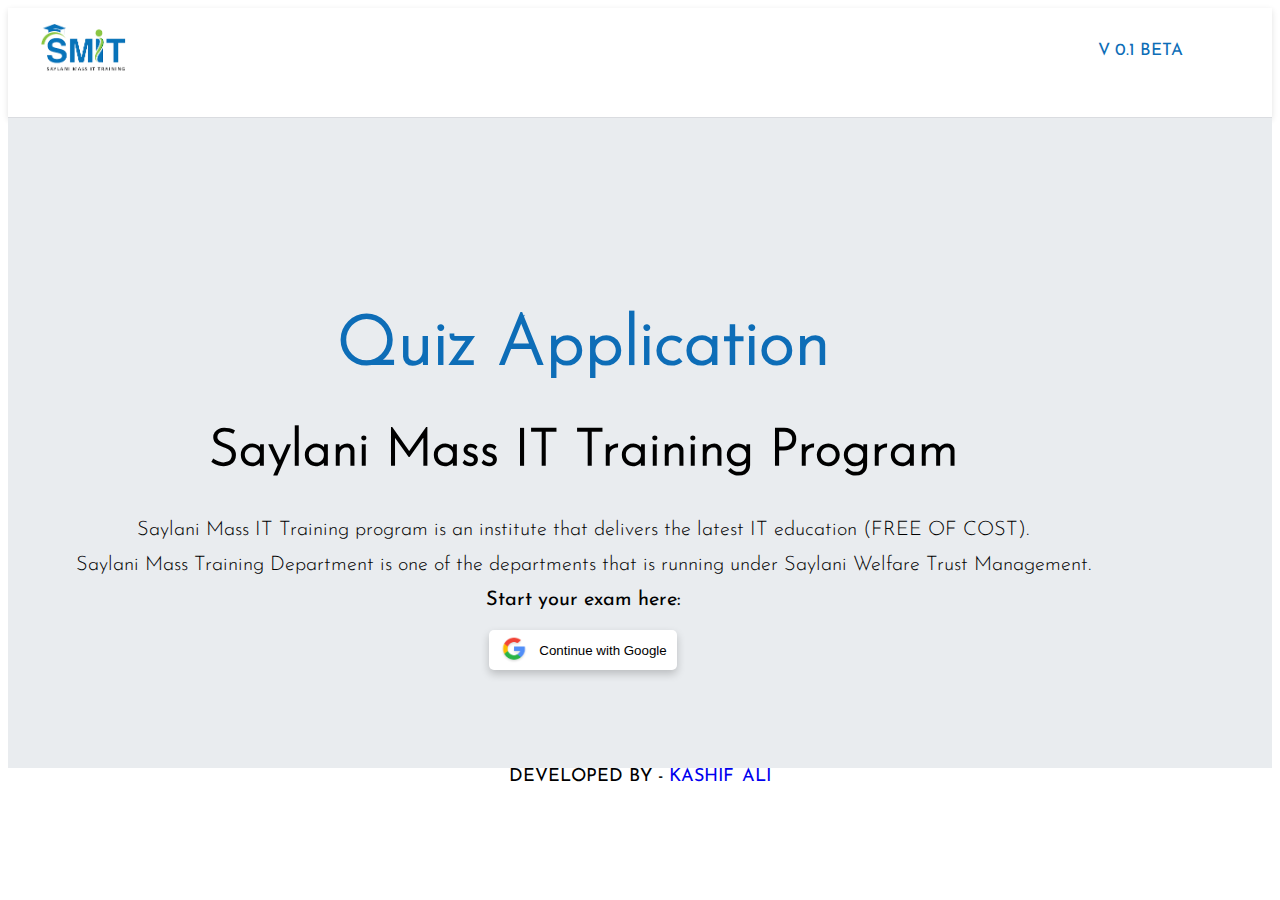
<file: index.html>
<!DOCTYPE html>
<html lang="en">

<head>
    <meta charset="UTF-8">
    <meta name="viewport" content="width=device-width, initial-scale=1.0">
    <title>SMIT - Quiz Application</title>
    <link href="https://cdn.jsdelivr.net/npm/bootstrap@5.3.2/dist/css/bootstrap.min.css" rel="stylesheet"
        integrity="sha384-T3c6CoIi6uLrA9TneNEoa7RxnatzjcDSCmG1MXxSR1GAsXEV/Dwwykc2MPK8M2HN" crossorigin="anonymous">
    <link rel="stylesheet" href="style.css">

</head>

<body>
    <!-- Nave_bar_Start -->
    <div class="nav-space ">
        <div class="container-xl">
            <a href="index.html"><div class="logo"><img width="100" src="Assets/Logo.png" alt="Logo"></div></a>
            <div class="manu">V 0.1 BETA</div>
        </div>
    </div>
    <!-- Nave_bar_ End  -->

    <div class="main-section">

        <!-- Hero Section Start -->
        <div class="parent-hero">
            <div class="container-xl quick">
                <div class="Hero-section">
                    <div class="head-one">
                        <h1>Quiz Application </h1>
                    </div>
                    <div class="head-tow p-3">
                        <h2>Saylani Mass IT Training Program</h2>
                    </div>
                    <div class="p-4 lead ">
                        Saylani Mass IT Training program is an institute that delivers the latest IT education (FREE OF
                        COST).
                    </div>
                    <div class="p-4 lead">
                        Saylani Mass Training Department is one of the departments that is running under Saylani Welfare
                        Trust Management.
                    </div>
                    <div class="lead-bold">Start your exam here:
                    </div>
                    <a href="home.html"><div class="button-parent"><button type="submit" class="google-btn"><img width="30px"
                        src="Assets/social-google.png" alt="">Continue with
                    Google</button></div></a>

                </div>
            </div>
        </div>
        <div class="footer p-5">
            DEVELOPED BY -
            <a href="https://www.linkedin.com/in/kashif-ali-digital-marketer/">KASHIF ALI</a>
        </div>
        <!-- Hero Section  End  -->


    </div>

</body>

</html>
</file>
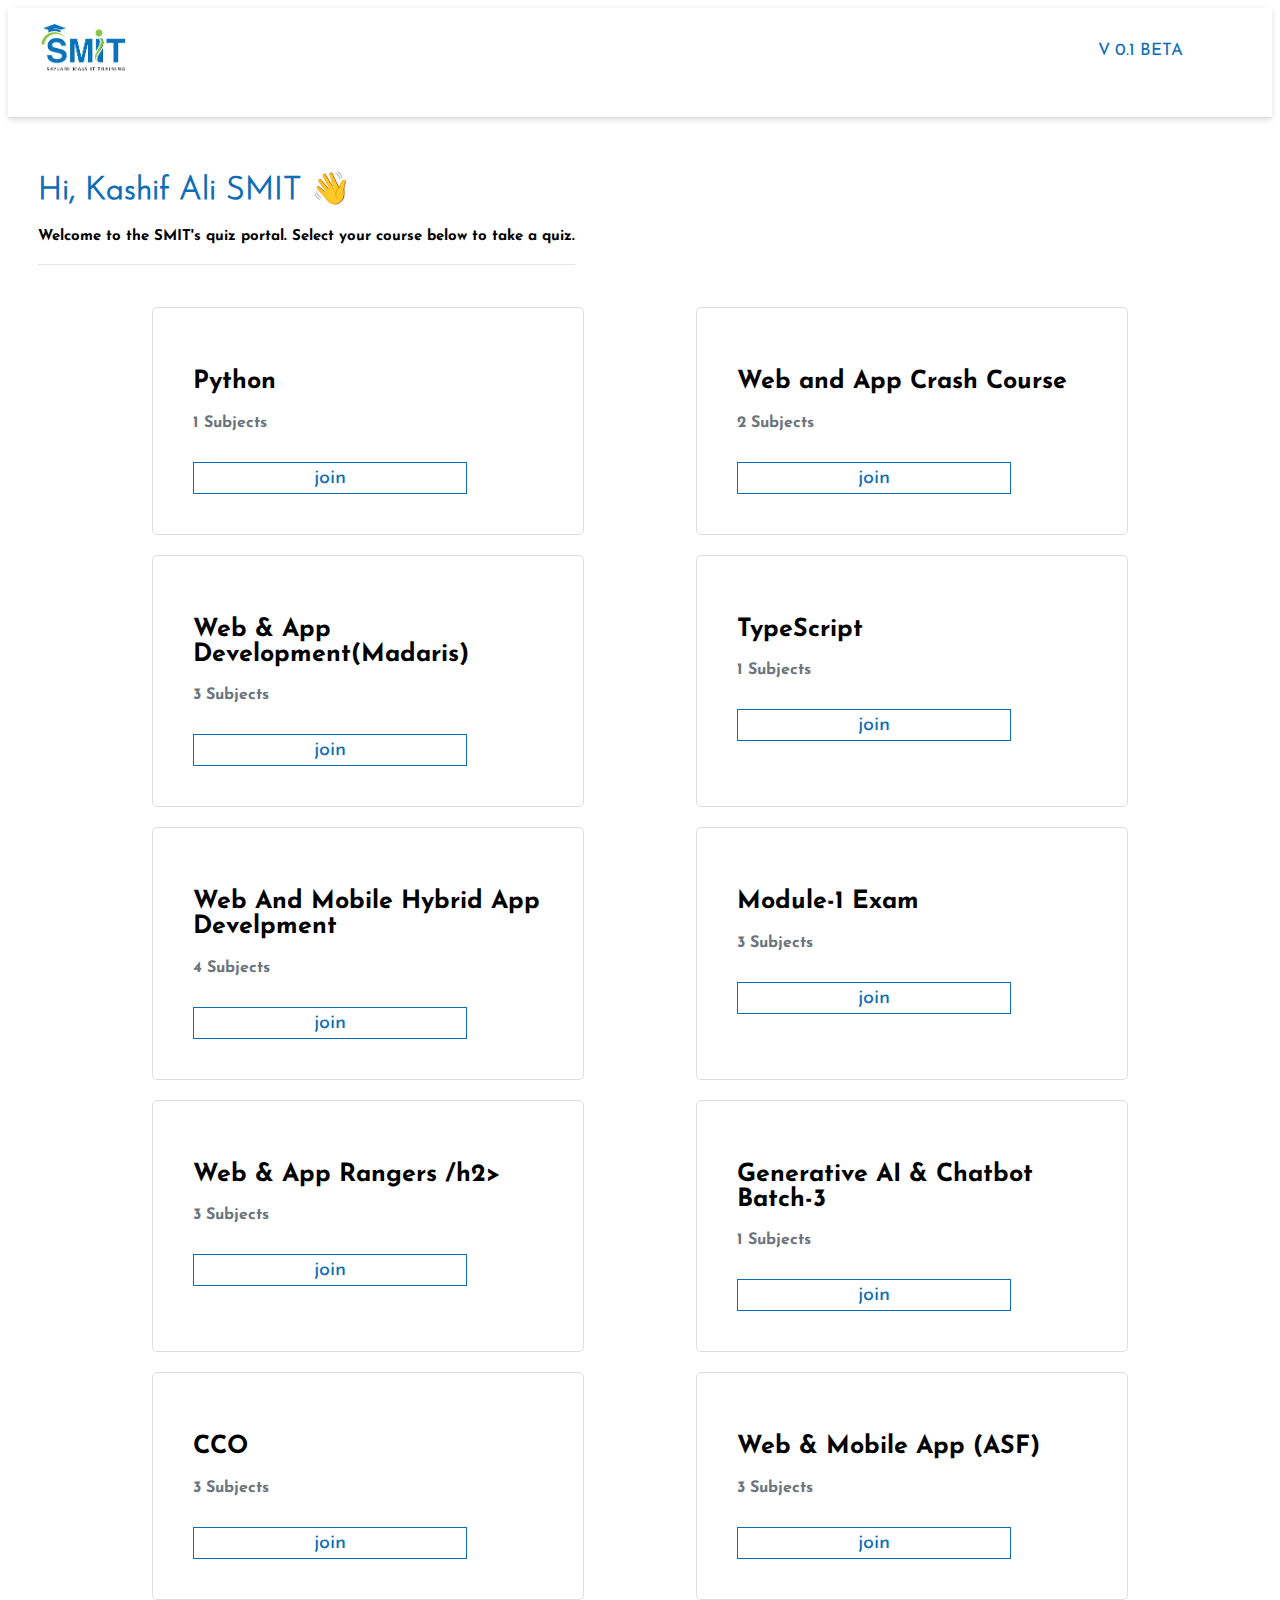
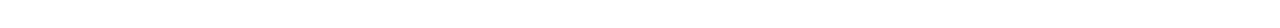
<file: home.html>
<!DOCTYPE html>
<html lang="en">

<head>
    <meta charset="UTF-8">
    <meta name="viewport" content="width=device-width, initial-scale=1.0">
    <title>SMIT - Quiz Application</title>
    <link href="https://cdn.jsdelivr.net/npm/bootstrap@5.3.2/dist/css/bootstrap.min.css" rel="stylesheet"
        integrity="sha384-T3c6CoIi6uLrA9TneNEoa7RxnatzjcDSCmG1MXxSR1GAsXEV/Dwwykc2MPK8M2HN" crossorigin="anonymous">
    <link rel="stylesheet" href="style.css">
</head>

<body>
     <!-- Nave_bar_Start -->
     <div class="nav-space ">
        <div class="container-xl">
            <a href="index.html"><div class="logo"><img width="100" src="Assets/Logo.png" alt="Logo"></div></a>
            <div class="manu">V 0.1 BETA</div>
        </div>
    </div>
    <!-- Nave_bar_ End  -->
    <!-- Hero_Section_Start -->
    <!-- Heading_Start -->
    <div class="home-section">

        <div class="container-xl">
            <div class="">

                <div class="head-one-hm">
                    <h1>Hi, Kashif Ali SMIT 👋</h1>
                </div>
                <div class="head-tow-hm">
                    <h2>Welcome to the SMIT's quiz portal. Select your course below to take a quiz.</h2>
                </div>
            </div>
        </div>


    </div>

    <div class="section">

        <div class="box-container ">

            <div class="box">
                <h2>Python</h2>
                <h3>1 Subjects</h3>
                <button class="submit-join">join</button>
            </div>


            <div class="box box-center">
                <h2>Web and App Crash Course
                </h2>
                <h3>2 Subjects</h3>
                <button class="submit-join">join</button>

            </div>

            <div class="box">
                <h2>Web & App Development(Madaris)</h2>
                <h3>3 Subjects</h3>
                <button class="submit-join">join</button>
            </div>

            <div class="box">
                <h2>TypeScript</h2>
                <h3>1 Subjects</h3>
                <button class="submit-join">join</button>
            </div>


            <div class="box box-center">
                <h2>Web And Mobile Hybrid App Develpment

                </h2>
                <h3>4 Subjects</h3>
                <button class="submit-join">join</button>

            </div>

            <div class="box">
                <h2>Module-1 Exam
                </h2>
                <h3>3 Subjects</h3>
                <button class="submit-join">join</button>
            </div>

            <div class="box">
                <h2>Web & App Rangers
                    /h2>
                    <h3>3 Subjects</h3>
                    <button class="submit-join">join</button>
            </div>


            <div class="box box-center">
                <h2>Generative AI & Chatbot Batch-3


                </h2>
                <h3>1 Subjects</h3>
                <button class="submit-join">join</button>

            </div>

            <div class="box">
                <h2>CCO
                </h2>
                <h3>3 Subjects</h3>
                <button class="submit-join">join</button>
            </div>

            <div class="box">
                <h2>Web & Mobile App (ASF)

                </h2>
                <h3>3 Subjects</h3>
                <button class="submit-join">join</button>
            </div>



        </div>


    </div>










    <!-- Heading_ end  -->











    <!-- Hero_Section_ End  -->
</body>

</html>
</file>
<file: style.css>
@font-face {
    font-family: 'jo-light';
    src: url(Fonts/JosefinSans-Light.05518b75.ttf);
}

@font-face {
    font-family: 'jo-variable';
    src: url(Fonts/JosefinSans-VariableFont_wght.89302acc.ttf);
}

body {
    font-family: 'jo-light';
}

.logo>img {
    width: 100px;

}

.nav-space {
    padding: 15px 25px !important;
    height: 80px !important;
    background-color: #fff !important;
    box-shadow: 0 2px 6px 0 rgba(0, 0, 0, .12), inset 0 -1px 0 0 #dadce0 !important;


}

.manu {
    font-size: 17px;
    cursor: pointer;
    color: #0d6db7;
    font-family: 'jo-variable' !important;
}

.container-xl {
    display: flex;
    justify-content: space-between;
    align-items: center;
    max-width: 1150px;
}

/* Hero Section Start */

.parent-hero {
    background-color: #E9ECEF;
    /* z-index: 2; */

}

.quick {
    display: flex;
    justify-content: center !important;
    height: 600px;
    padding-top: 50px;
    box-sizing: -box;
}

.head-one>h1 {
    font-family: 'jo-light';
    color: #0d6db7;
    font-size: 68.8px;
    text-align: center;
}

.head-tow>h2 {
    font-family: 'jo-light';
    color: #000;
    text-align: center;
    font-size: 51.2px;
}

.lead {
    font-size: 1.25rem;
    font-weight: 300;
    font-family: 'jo-light';
    text-align: center;
    margin-bottom: 15px;
}

.lead-bold {
    font-family: 'jo-variable';
    box-sizing: border-box;
    text-align: center;
    font-size: 20px;
    margin-bottom: 20px;
}

.google-btn {
    background-color: #fff;
    border: none !important;
    padding: 5px 10px;
    align-items: center;
    text-align: center;
    display: flex;
    box-shadow: 0 4px 8px 0 rgba(0, 0, 0, .2);
    border-radius: 5px;
}

.google-btn>img {
    margin-right: 10px;
}

button {
    border: none;
}

.button-parent {
    display: flex;
    justify-content: center;
    align-items: center;
    font-family: 'jo-variable';
}

.footer {
    box-sizing: border-box;
    text-align: center;
    font-family: 'jo-variable';
    font-size: 18px;
}

.footer>a {
    text-decoration: none;
    word-spacing: 1.5px;
}
a{
    text-decoration: none;
}
@media only screen and (max-width: 524px) {
    .quick {
        display: flex;
        justify-content: center !important;
        height: 900px;
        padding-top: 50px;
        box-sizing: border-box;
    }
}

@media only screen and (max-width: 960px) {
    .quick {
        display: flex;
        justify-content: center !important;
        height: 900px;
        padding-top: 50px;
        box-sizing: border-box;
    }
}

/* Hero Section End   */


/* <<<<<<<<<<<<<<<<<<<<<<<<<<<<<<<<<<<<<<<<<<<<<<<<<<<<<<<<<<<<<<<<<<<<<<<<<Second-page-start>>>>>>>>>>>>>>>>>>>>>>>>>>>>>>>>>>>>>>>>>>>>>>>>>>>>>>>>>>>>> */
.home-section {
    padding: 30px;
}

.head-one-hm {
    color: #0d6db7;
    font-family: 'jo-light';
}

.head-tow-hm h2 {
    font-size: 15px;
    font-family: 'jo-variable';
    border-bottom: 1px solid rgba(0,0,0,.1);
    padding-bottom: 20px;
    /* width: 1122px; */
    
}

/* boxes_Start */
.section
{
max-width: 1200px;
margin: auto;
}
.box-container {
    display: flex;
    justify-content: space-evenly;
    max-width: 1400px;
    margin: auto;
    flex-wrap: wrap;
}

.box {
    padding: 40px;
    border: 0.5px solid #dadce0;
    width: 350px;
    margin-bottom: 20px;
    border-radius: 5px;
   

}

.submit-join {
    border: 1px solid #0d6db7;
    padding: 5px 120px;
    background: #fff;
    font-size: 20px;
    font-family: 'jo-variable';
    color: #0d6db7;
}

.box-center {
 margin-bottom: 20px;
}

.box h3 {
    font-family: 'jo-variable';
    font-size: 16px;
    color: #6c757d;
    padding-bottom: 15px;
}

.box h2 {
    font-family: 'jo-variable';
    font-size: 25px;
    color: #000;
}


@media only screen and (max-width: 380px)
{
    .box-container {
        display: flex;
        justify-content: center;
        flex-direction: column;
        flex-wrap: wrap;
        align-items: center;
        align-items: center;
    }


    .box {
        padding: 30px;
        border: 0.5px solid #dadce0;
        width: 350px;
        margin-bottom: 20px;
    }

}

/* boxes_ End */

/* <<<<<<<<<<<<<<<<<<<<<<<<<<<<<<<<<<<<<<<<<<<<<<<<<<<<<<<<<<<<<<<<<<<<<<<<<Second-page- End >>>>>>>>>>>>>>>>>>>>>>>>>>>>>>>>>>>>>>>>>>>>>>>>>>>>>>>>>>>>>  */
</file>
